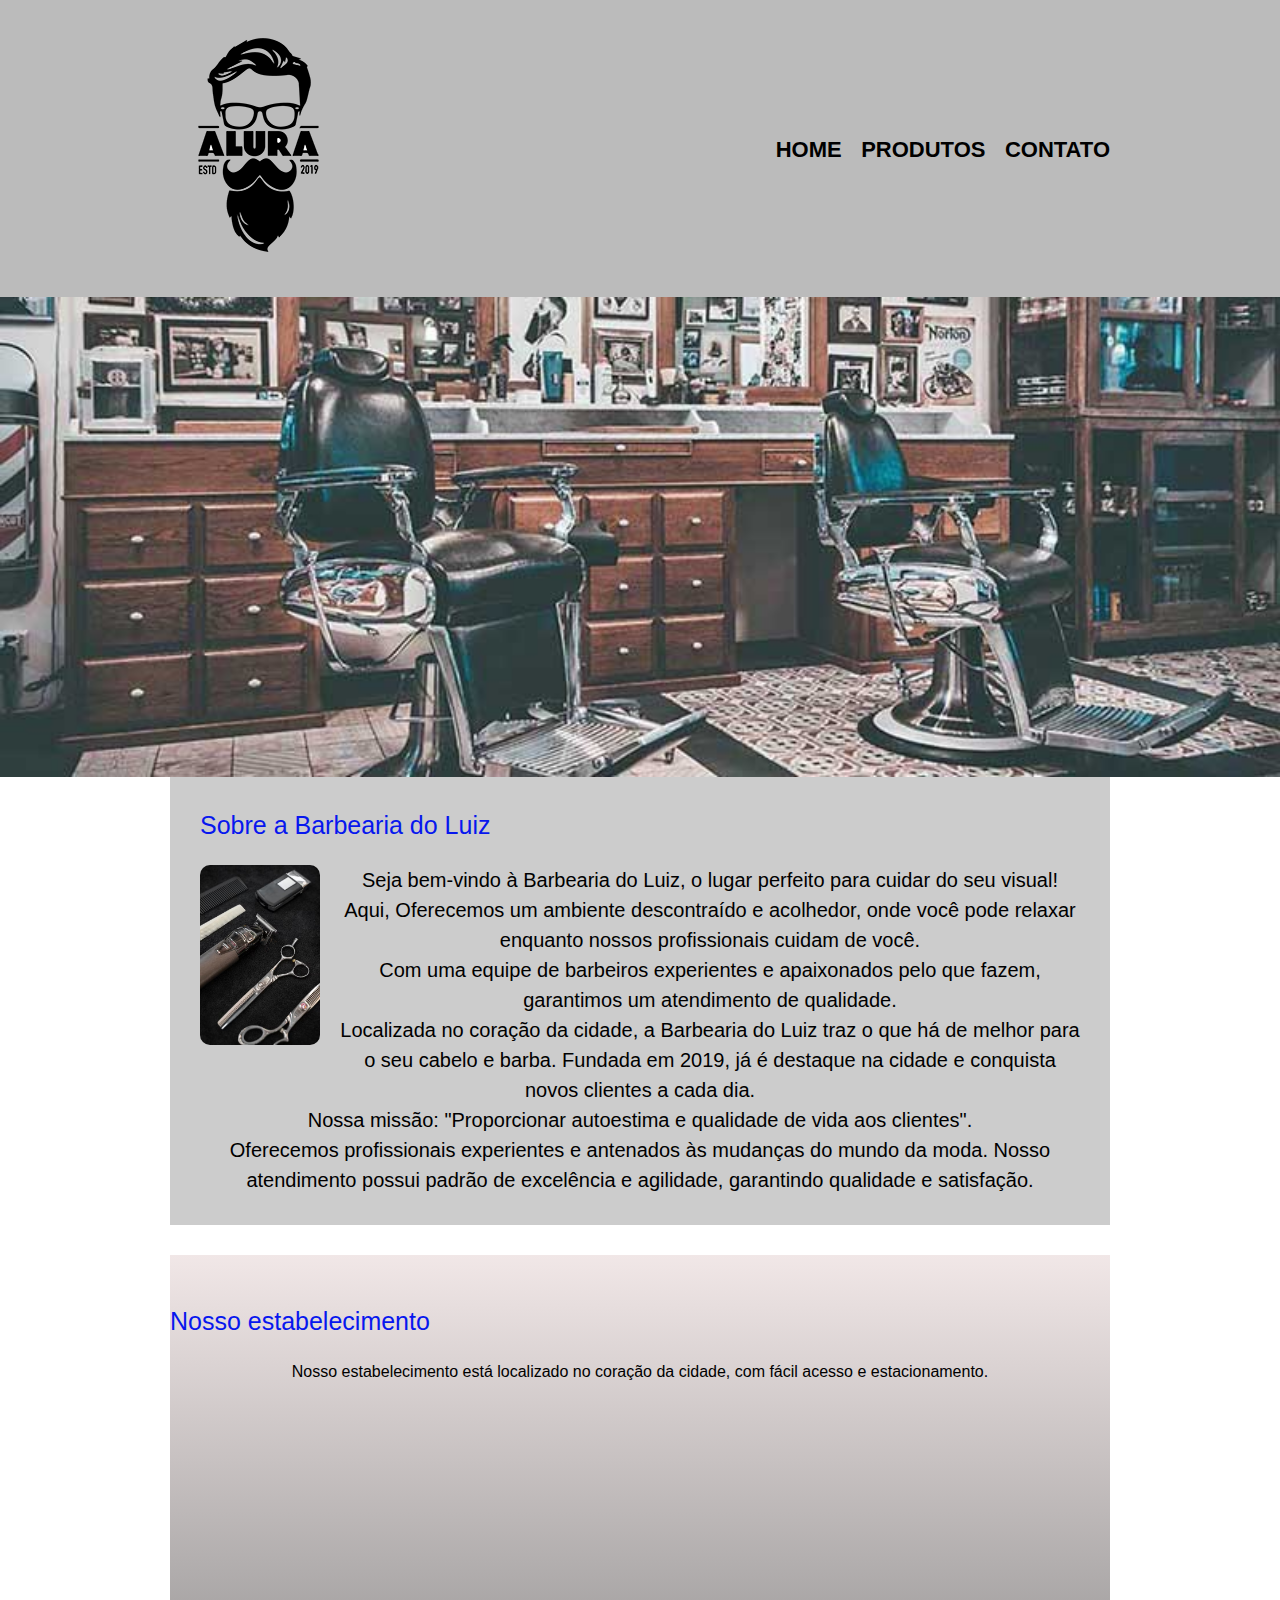
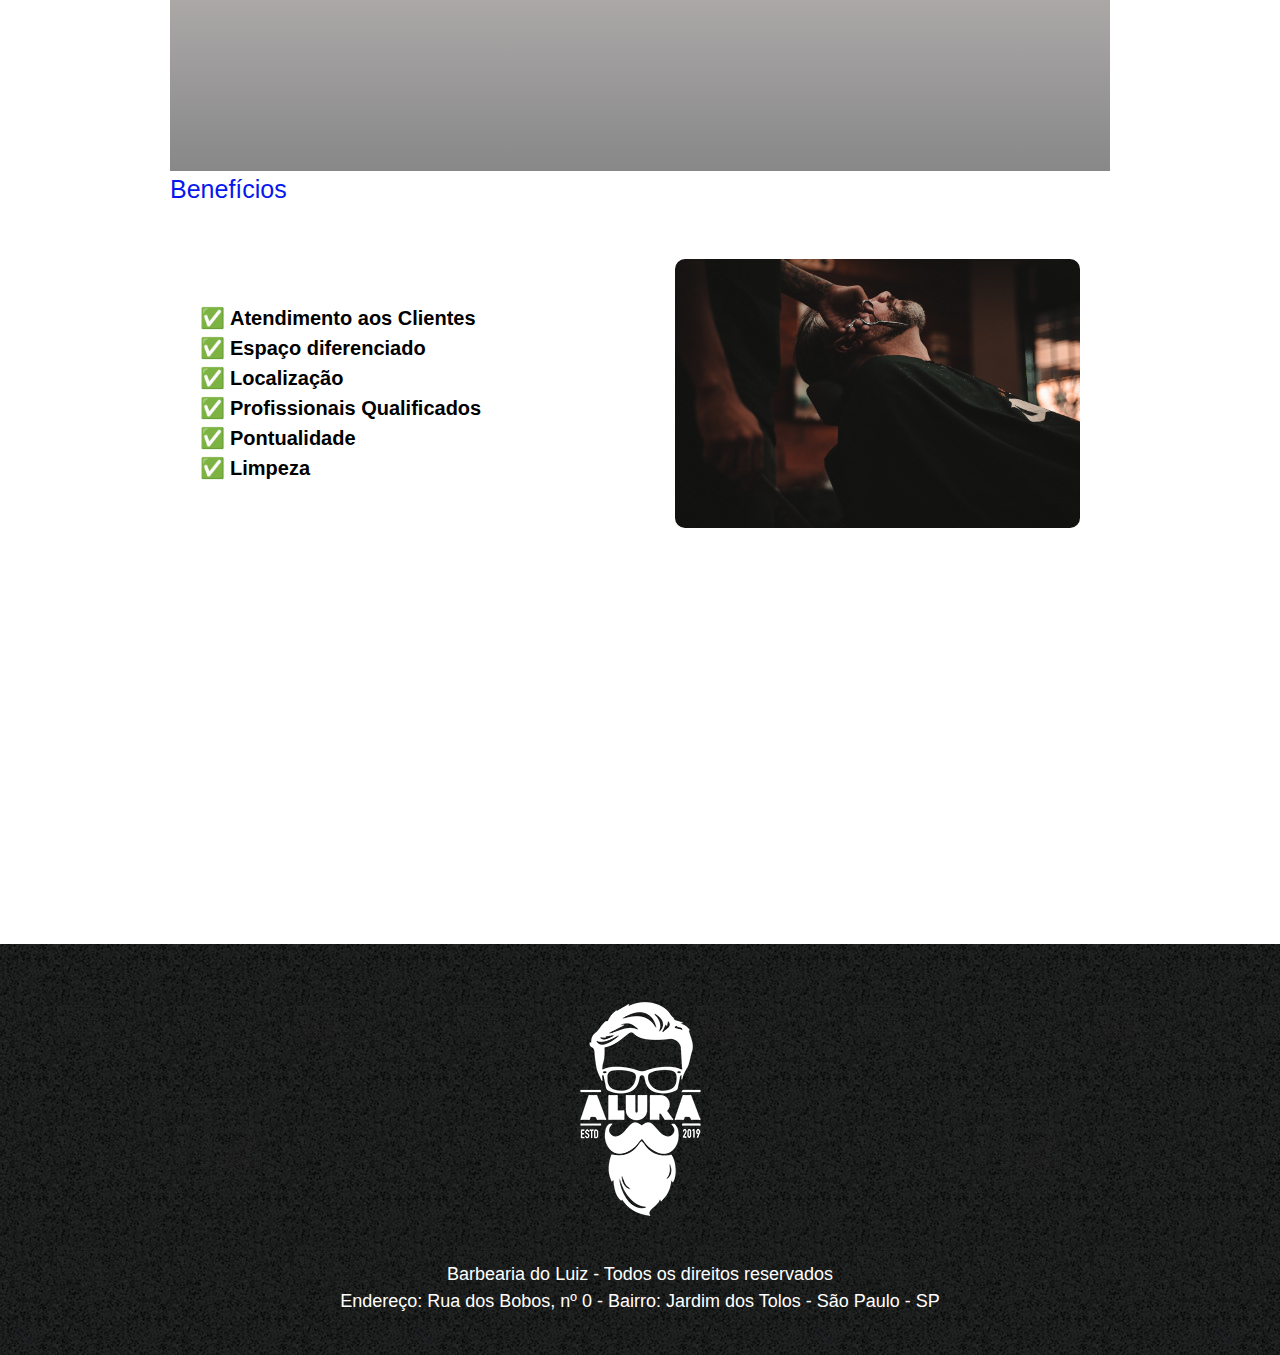
<file: index.html>
<!DOCTYPE html>
<html lang="pt-br">
<head>
  <meta charset="UTF-8" />
  <meta name="viewport" content="width=device-width, initial-scale=1.0" />
  <link rel="stylesheet" href="reset.css" />
  <link rel="stylesheet" href="style.css" />
  <title>Home - Barbearia do Luiz</title>
</head>
<body>
  <header>
    <div class="caixa">
      <h1>
        <img src="imagens/logo.png" alt="Logo da Barbearia do Luiz" />
      </h1>
      <nav>
        <ul>
          <li><a href="index.html">Home</a></li>
          <li><a href="produtos.html">Produtos</a></li>
          <li><a href="contato.html">Contato</a></li>
        </ul>
      </nav>
    </div>
  </header>
  
  <img src="imagens/banner.jpg" alt="Ambiente da Barbearia do Luiz" class="image-banner" />

  <main>
    <section class="banner">
    
    <div class="principal">
      <h1 class="titulo">Sobre a Barbearia do Luiz</h1>
      <img src="imagens/utensilios.jpg" alt="Utensílios de barbearia" class="utensilios">
      <p>Seja bem-vindo à <strong>Barbearia do Luiz</strong>, o lugar perfeito para cuidar do seu visual! Aqui, Oferecemos um ambiente descontraído e acolhedor, onde você pode relaxar enquanto nossos profissionais cuidam de você.</p>
      <p>Com uma equipe de barbeiros experientes e apaixonados pelo que fazem, garantimos um atendimento de qualidade.</p>
      <p>Localizada no coração da cidade, a <strong>Barbearia do Luiz</strong> traz o que há de melhor para o seu cabelo e barba. Fundada em 2019, já é destaque na cidade e conquista novos clientes a cada dia.</p>
      <p><em>Nossa missão: <strong>"Proporcionar autoestima e qualidade de vida aos clientes"</strong>.</em></p>
      <p>Oferecemos profissionais experientes e antenados às mudanças do mundo da moda. Nosso atendimento possui padrão de excelência e agilidade, garantindo qualidade e satisfação.</p>
    </div>

  </section>
  <section class="mapa">
    <h3 class="titulo">
      Nosso estabelecimento
    </h3>
    <p>Nosso estabelecimento está localizado no coração da cidade, com fácil acesso e estacionamento.</p>

    <div class="mapa-conteudo">
      <iframe
        src="https://www.google.com/maps/embed?pb=!1m18!1m12!1m3!1d3656.4483278365396!2d-46.63466568562861!3d-23.588249068469487!2m3!1f0!2f0!3f0!3m2!1i1024!2i768!4f13.1!3m3!1m2!1s0x94ce5a2b2ed7f3a1%3A0xab35da2f5ca62674!2sCaelum!5e0!3m2!1spt-BR!2sbr!4v1568814489656!5m2!1spt-BR!2sbr"
        width="100%" height="300" frameborder="0" style="border:0;" allowfullscreen=""></iframe>
    </div> 
    
  </section>
  
  
  <div class="conteudo-beneficios">
      <h2 class="titulo">Benefícios</h2>
    <section class="beneficios">
      <ul class="lista-beneficios">
        <li class="itens">Atendimento aos Clientes</li>
        <li class="itens">Espaço diferenciado</li>
        <li class="itens">Localização</li>
        <li class="itens">Profissionais Qualificados</li>
        <li class="itens">Pontualidade</li>
        <li class="itens">Limpeza</li>
      </ul>
      <img src="imagens/beneficios.jpg" alt="Imagem ilustrando os benefícios" class="imagem-beneficios" />
    </section>

  </div>
  
  <div class="video">
    <iframe width="560" height="315" src="https://www.youtube.com/embed/wcVVXUV0YUY" frameborder="0"
          allow="accelerometer; autoplay; encrypted-media; gyroscope; picture-in-picture" allowfullscreen></iframe>
  </div>

  </main>

  

  <footer>
    <img src="imagens/logo-branco.png" alt="Logo da Barbearia do Luiz em branco">
    <div class="copyright">
      <p>Barbearia do Luiz - Todos os direitos reservados</p>
      <p>Endereço: Rua dos Bobos, nº 0 - Bairro: Jardim dos Tolos - São Paulo - SP</p>
    </div>
  </footer>
</body>
</html>
</file>
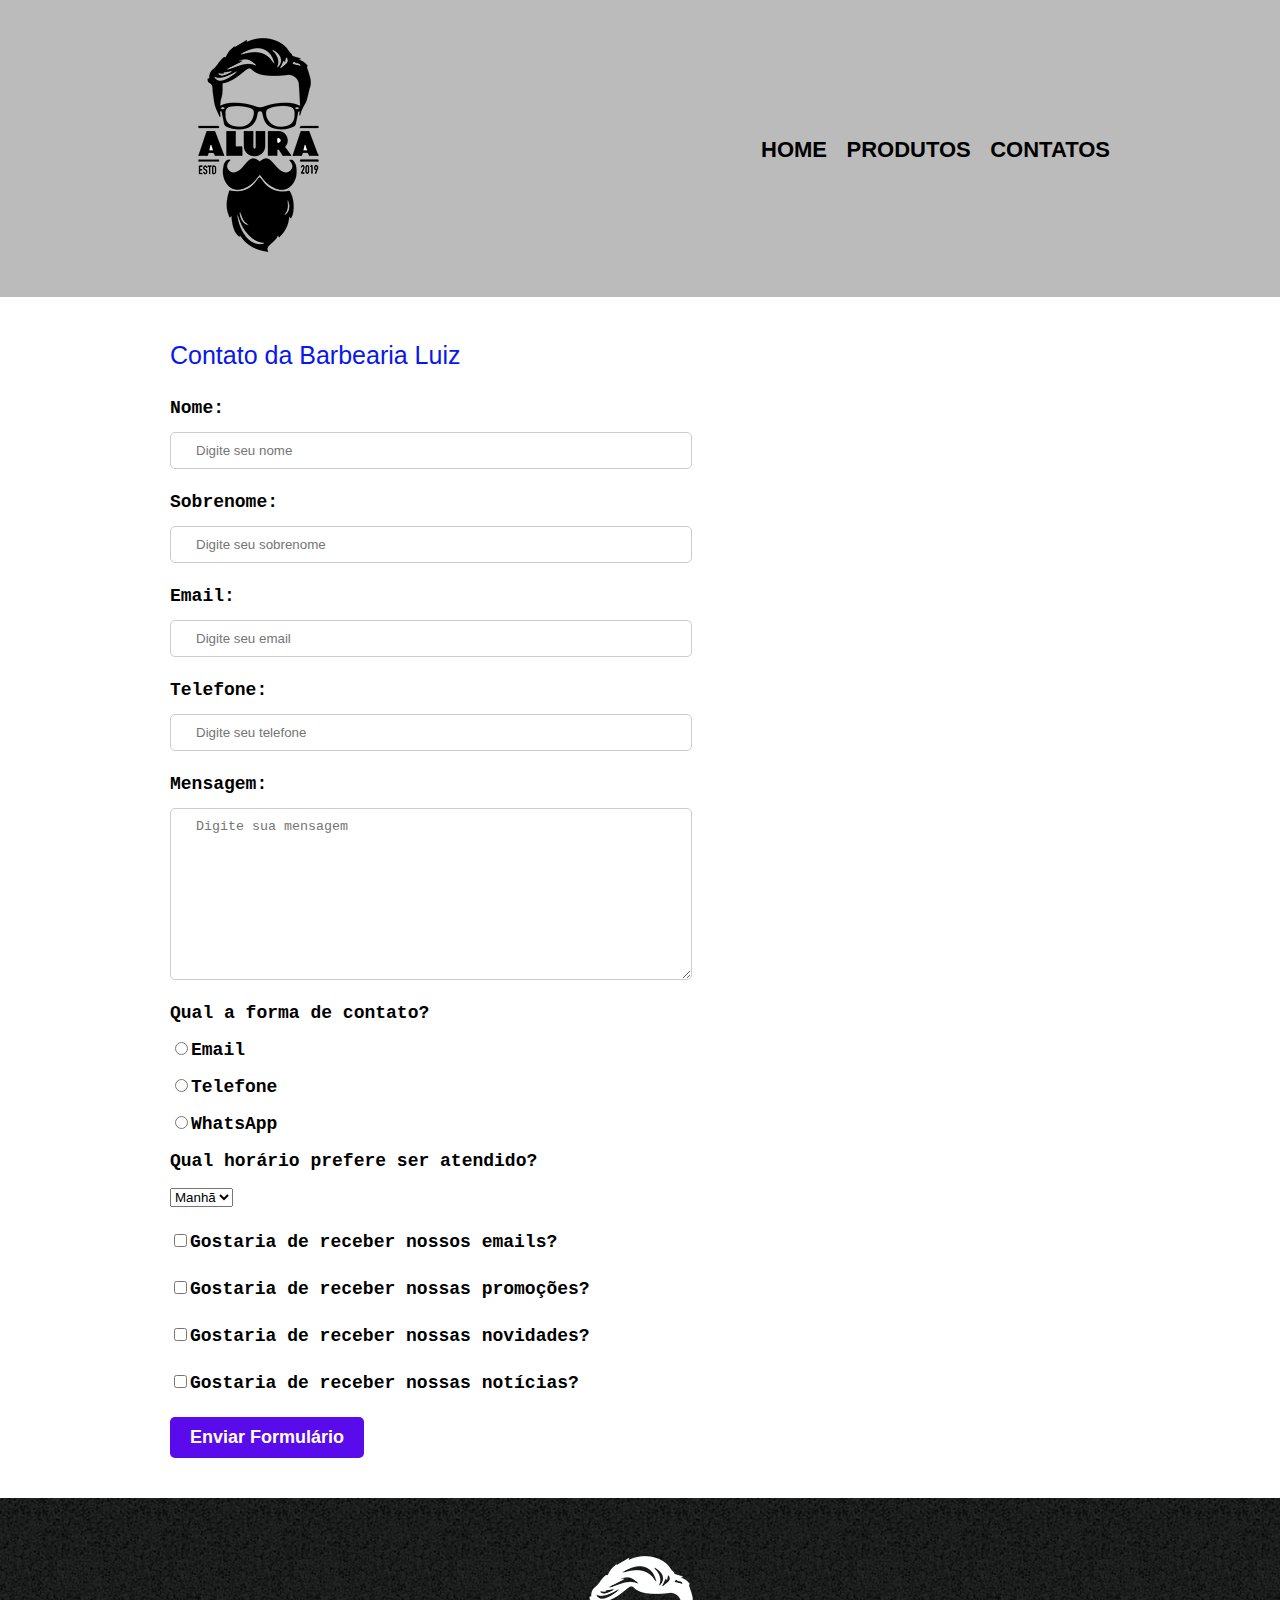
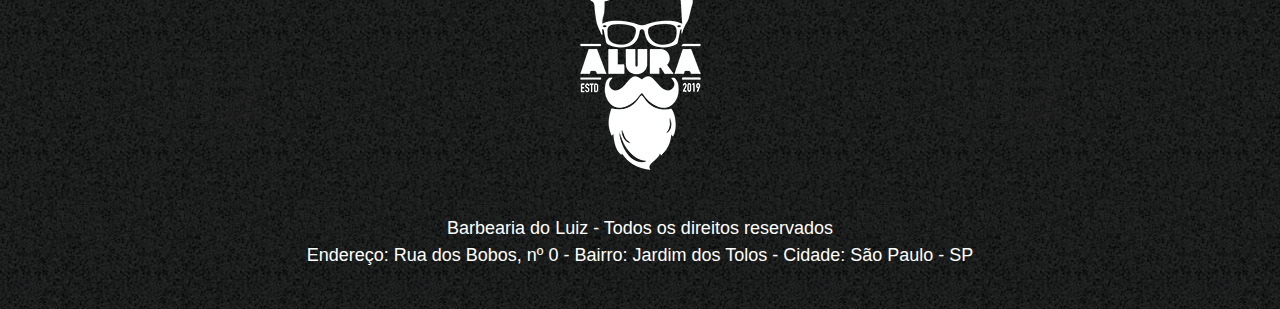
<file: contato.html>
<!DOCTYPE html>
<html lang="pt-br">
<head>
    <meta charset="UTF-8">
    <meta name="viewport" content="width=device-width, initial-scale=1.0">
    <link rel="stylesheet" href="reset.css">
    <link rel="stylesheet" href="style.css">
    <title>Contatos - Barbearia Luiz</title>
</head>
<body>
    <header>
        <div class="caixa">
            <h1><img src="imagens/logo.png" alt="Logo da Barbearia do Luiz"></h1>
            <nav>
                <ul>
                    <li><a href="index.html">Home</a></li>
                    <li><a href="produtos.html">Produtos</a></li>
                    <li><a href="contato.html">Contatos</a></li>
                </ul>
            </nav>
        </div>
    </header>
    <main>
        <form action="processar-formulario.php">
            <h2 class="titulo">Contato da Barbearia Luiz</h2>
            <label for="nome">Nome:</label>
            <input type="text" id="nome" name="nome" placeholder="Digite seu nome" class="input-padrao" required>

            <label for="sobrenome">Sobrenome:</label>
            <input type="text" id="sobrenome" name="sobrenome" placeholder="Digite seu sobrenome" class="input-padrao" required>

            <label for="email">Email:</label>
            <input type="email" id="email" name="email" placeholder="Digite seu email" class="input-padrao" required>

            <label for="telefone">Telefone:</label>
            <input type="tel" id="telefone" name="telefone" placeholder="Digite seu telefone" class="input-padrao" required>

            <label for="mensagem">Mensagem:</label>
            <textarea name="mensagem" id="mensagem" cols="30" rows="10" placeholder="Digite sua mensagem" class="input-padrao" required></textarea>
            
            <div class="contato">
                <p>Qual a forma de contato?</p>
                <label for="radio-email"><input type="radio" name="contato" value="email" id="radio-email">Email</label>                
                
                <label for="radio-telefone"><input type="radio" name="contato" value="telefone" id="radio-telefone">Telefone</label>               
                
                <label for="radio-whatsapp"><input type="radio" name="contato" value="whatsapp" id="radio-whatsapp">WhatsApp</label>
                
            </div>
            <div class="horario">
                <p>Qual horário prefere ser atendido?</p>
                <select name="horario" id="horario">
                    <option value="manha">Manhã</option>
                    <option value="tarde">Tarde</option>
                    <option value="noite">Noite</option>
                </select>
            </div>
            <label class="checkbox"><input type="checkbox" name="receber-email">Gostaria de receber nossos emails?</label>
            <label class="checkbox"><input type="checkbox" name="receber-promocoes">Gostaria de receber nossas promoções?</label>
            <label class="checkbox"><input type="checkbox" name="receber-novidades">Gostaria de receber nossas novidades?</label>
            <label class="checkbox"><input type="checkbox" name="receber-noticias">Gostaria de receber nossas notícias?</label>
            <button type="submit" class="enviar">Enviar Formulário</button>
        </form>
    </main>
   <footer>
    <img src="imagens/logo-branco.png" alt="Logo da Barbearia do Luiz em branco">
        <div class="copyright">
            <p>Barbearia do Luiz - Todos os direitos reservados</p>
            <p>Endereço: Rua dos Bobos, nº 0 - Bairro: Jardim dos Tolos - Cidade: São Paulo - SP</p>
        </div>    
  </footer>
</body>
</html>
</file>
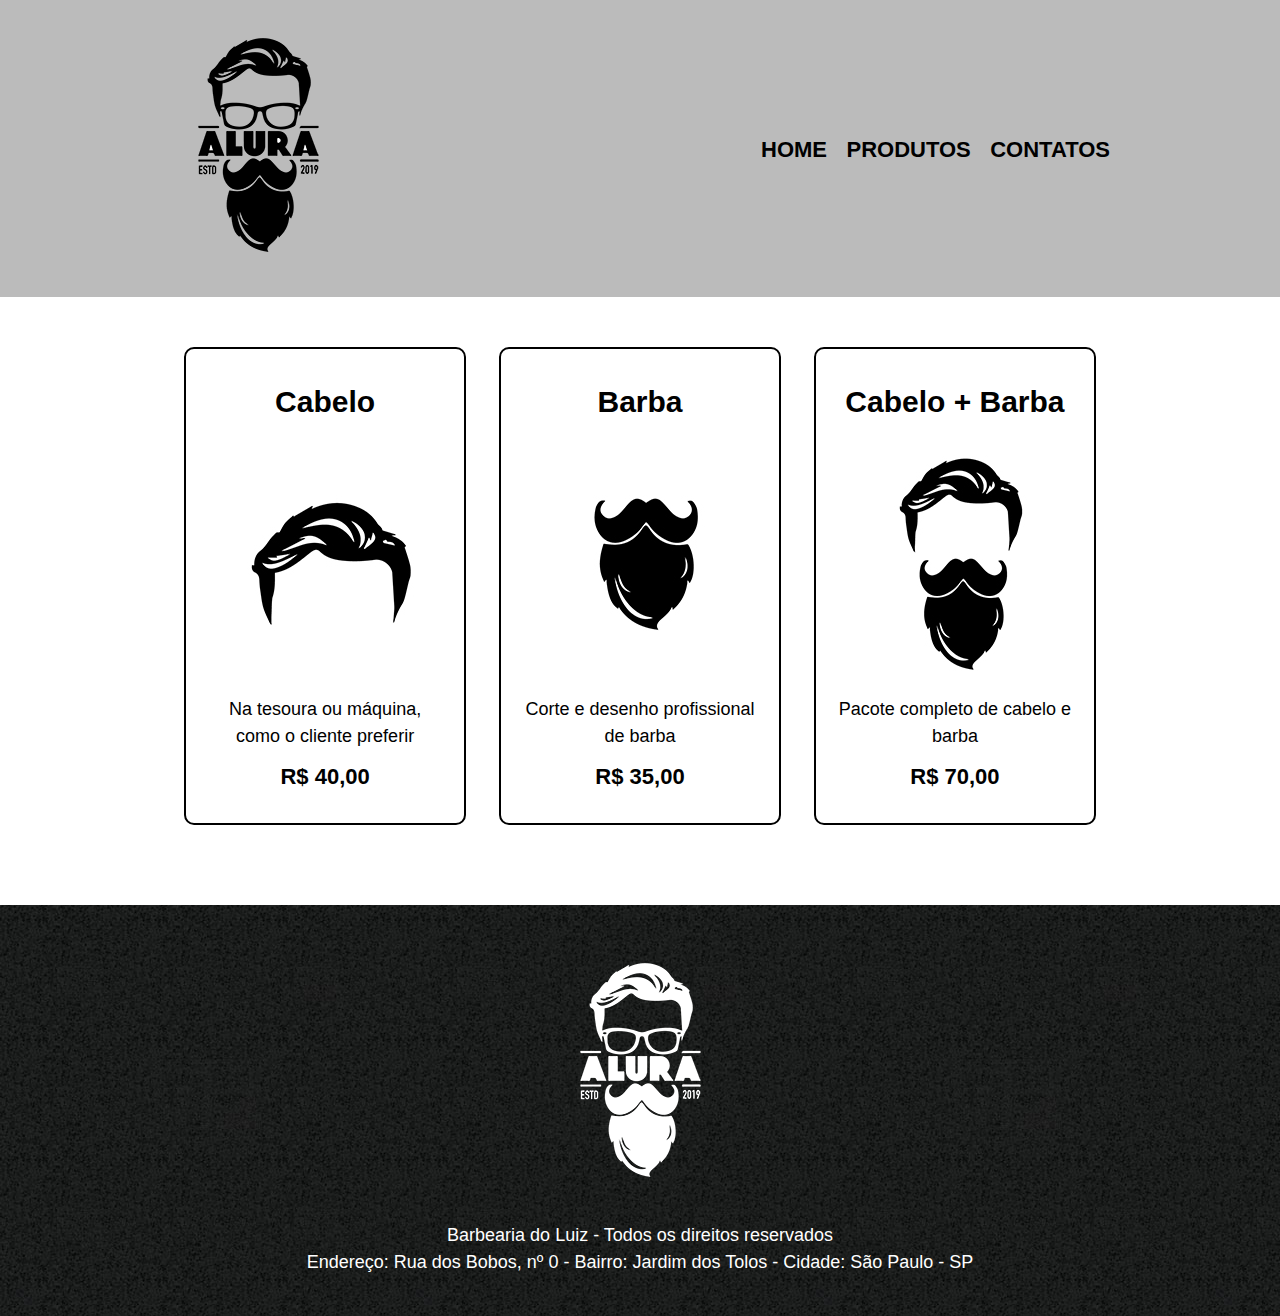
<file: produtos.html>
<!DOCTYPE html>
<html lang="pt-br">
  <head>
    <meta charset="UTF-8" />
    <meta name="viewport" content="width=device-width, initial-scale=1.0" />
    <link rel="stylesheet" href="reset.css" />
    <link rel="stylesheet" href="style.css" />
    <title>Produtos - Barbearia do Luiz</title>
  </head>
  
  <body>
    <header>
      <div class="caixa">
        <h1>
          <img src="imagens/logo.png" alt="Logo da Barbearia do Luiz" />
        </h1>
        <nav>
          <ul>
            <li><a href="index.html">Home</a></li>
            <li><a href="produtos.html">Produtos</a></li>
            <li><a href="contato.html">Contatos</a></li>
          </ul>
        </nav>
      </div>
    </header>
    <main>
      <!-- <h2 class="titulo-produtos">Produtos e Serviços</h2> -->
      <ul class="produtos">
        <li>
          <h2>Cabelo</h2>
          <img src="imagens/cabelo.jpg" alt="Corte de cabelo" />
          <p class="produto-descricao">
            Na tesoura ou máquina, como o cliente preferir
          </p>
          <p class="produto-preco">R$ 40,00</p>
        </li>
        <li>
          <h2>Barba</h2>
          <img src="imagens/barba.jpg" alt="Corte de barba" />
          <p class="produto-descricao">Corte e desenho profissional de barba</p>
          <p class="produto-preco">R$ 35,00</p>
        </li>
        <li>
          <h2>Cabelo + Barba</h2>
          <img src="imagens/cabelo+barba.jpg" alt="Corte de cabelo e barba" />
          <p class="produto-descricao">Pacote completo de cabelo e barba</p>
          <p class="produto-preco">R$ 70,00</p>
        </li>
      </ul>
    </main>
  <footer>
    <img src="imagens/logo-branco.png" alt="Logo da Barbearia do Luiz em branco">
        <div class="copyright">
            <p>Barbearia do Luiz - Todos os direitos reservados</p>
            <p>Endereço: Rua dos Bobos, nº 0 - Bairro: Jardim dos Tolos - Cidade: São Paulo - SP</p>
        </div>    
  </footer>
  </body>
</html>
</file>
<file: style.css>
/* === FORMATAÇÃO PADRÃO DA PÁGINA === */
:root {
  --cor-primaria: #cccccc;
  --cor-secundaria: #f1e7e7;
  --cor-textTitle: #0717ee;
  --tamanho-fonte: 20px;
  --tamanho-fonte-title: 25px;
  --cor-destaque: #5a0beb;
  --cor-texto: #000000;
  --cor-branco: #ffffff;
  --cor-cinza: #bbbbbb;
}

/* Estilos gerais */
body {
  font-family: 'Arial', sans-serif;
  line-height: 1.5;
}

/* Header */
header {
  background: var(--cor-cinza);
}

.caixa {
  position: relative;
  width: 90%;
  max-width: 940px;
  margin: 0 auto;
  padding: 20px 0;
}

nav {
  position: absolute;
  right: 0;
  top: 50%;
  transform: translateY(-50%);
}

nav li {
  display: inline;
  margin: 0 0 0 15px;
}

nav a {
  text-transform: uppercase;
  color: var(--cor-texto);
  font-weight: bold;
  font-size: 22px;
  text-decoration: none;
  transition: color 0.3s ease;
}

nav a:hover {
  color: var(--cor-destaque);
  text-decoration: underline;
}

/* Títulos e textos */
.titulo {
  color: var(--cor-textTitle);
  font-size: var(--tamanho-fonte-title);
  text-align: left;
  margin-bottom: 20px;
}

.principal {
  background-color: var(--cor-primaria);
  color: var(--cor-texto);
  font-size: var(--tamanho-fonte);
  text-align: center;
  padding: 30px;
  margin-bottom: 30px;
}

/* Banner */
.image-banner {
  width: 100%;
  max-width: 100%;
  height: auto;
  display: block;
}

/* Benefícios */
.beneficios {
  display: flex;
  flex-direction: row;
  align-items: center;
  justify-content: space-evenly;
  gap: 20px;
  padding: 20px;
  flex-wrap: wrap;
}

.beneficios ul {
  margin: 0;
  padding: 10px;
  font-size: var(--tamanho-fonte);
  flex: 1;
  min-width: 300px;
}

.imagem-beneficios {
  margin: 10px;
  padding: 0;
  width: 45%;
  max-width: 800px;
  border-radius: 10px;
}

/* Produtos */
.produtos {
  width: 110%;
  max-width: 940px;
  margin: 0 auto;
  padding: 50px 0;
  display: flex;
  flex-wrap: wrap;
  justify-content: space-between;
}

.produtos li {
  display: inline-block;
  text-align: center;
  width: 30%;
  min-width: 250px;
  vertical-align: top;
  margin: 0 1.5% 30px;
  padding: 30px 20px;
  box-sizing: border-box;
  border: 2px solid var(--cor-texto);
  border-radius: 10px;
  transition: border-color 0.3s ease;
}

.produtos li:hover {
  border-color: var(--cor-destaque);
}

.produtos li:active {
  border-color: var(--cor-destaque);
}

.produtos li:hover h2 {
  font-size: 34px;
}

.produtos h2 {
  font-size: 30px;
  font-weight: bold;
  margin-bottom: 15px;
}

.produto-descricao {
  font-size: 18px;
  margin-bottom: 10px;
}

.produto-preco {
  font-size: 22px;
  font-weight: bold;
  margin-top: 10px;
}

/* Formulário de contato */
main {
  width: 90%;
  max-width: 940px;
  margin: 0 auto;
}

form {
  margin: 40px 0;
}

form label, form p {
  display: block;
  font-size: 18px;
  margin: 10px 0;
  font-weight: bold;
  color: var(--cor-texto);
  text-align: left;
  font-family: 'Courier New', Courier, monospace;
}

.input-padrao {
  display: block;
  margin: 0 0 20px;
  padding: 10px 25px;
  width: 50%;
  max-width: 500px;
  border: 1px solid #ccc;
  border-radius: 5px;
}

.checkbox {
  margin: 20px 0;
}

.enviar {
  background-color: var(--cor-destaque);
  color: var(--cor-branco);
  padding: 10px 20px;
  border: none;
  border-radius: 5px;
  cursor: pointer;
  font-size: 18px;
  font-weight: bold;
  transition: background-color 0.3s ease;
}

.enviar:hover {
  background-color: #4a09c0;
}

/* Utensílios e vídeo */
.utensilios {
  width: 120px;
  float: left;
  margin: 0 20px 20px 0;
  border-radius: 10px;
}

.video {
  width: 90%;
  max-width: 560px;
  margin: 2em auto;
}

.video iframe {
  width: 100%;
  height: 315px;
}

/* Mapa */
.mapa {
  padding: 3em 0;
  background: linear-gradient(var(--cor-secundaria), #888888);
}

.mapa p {
  margin: 0 0 2em;
  text-align: center;
}

.mapa-conteudo {
  width: 90%;
  max-width: 940px;
  margin: 0 auto;
}

/* Itens de benefícios */
.itens-beneficios {
  width: 100%;
  display: inline-block;
  vertical-align: top;
}

.itens {
  line-height: 1.5;
  font-weight: bold;
}

.itens::before {
  content: "✅";
  margin-right: 5px;
}

.itens:first-child {
  font-weight: bold;
}

/* Footer */
footer {
  text-align: center;
  background: url("imagens/bg.jpg");
  padding: 40px 0;
  color: var(--cor-branco);
}

.copyright {
  color: var(--cor-branco);
  font-size: 18px;
  margin: 20px 0 0;
}

/* Media Queries para Responsividade */
@media screen and (max-width: 768px) {
  .caixa {
    width: 95%;
  }
  
  nav {
    position: static;
    text-align: center;
    margin-top: 20px;
  }
  
  .produtos li {
    width: 100%;
    margin: 0 0 20px 0;
  }
  
  .input-padrao {
    width: 100%;
  }
  
  .beneficios {
    flex-direction: column;
  }
  
  .imagem-beneficios {
    width: 100%;
  }
}

@media screen and (max-width: 480px) {
  .titulo {
    font-size: 20px;
  }
  
  .principal {
    font-size: 16px;
    padding: 15px;
  }
  
  nav a {
    font-size: 18px;
  }
}
/* === FIM DA FORMATAÇÃO PADRÃO DA PÁGINA === */
</file>
